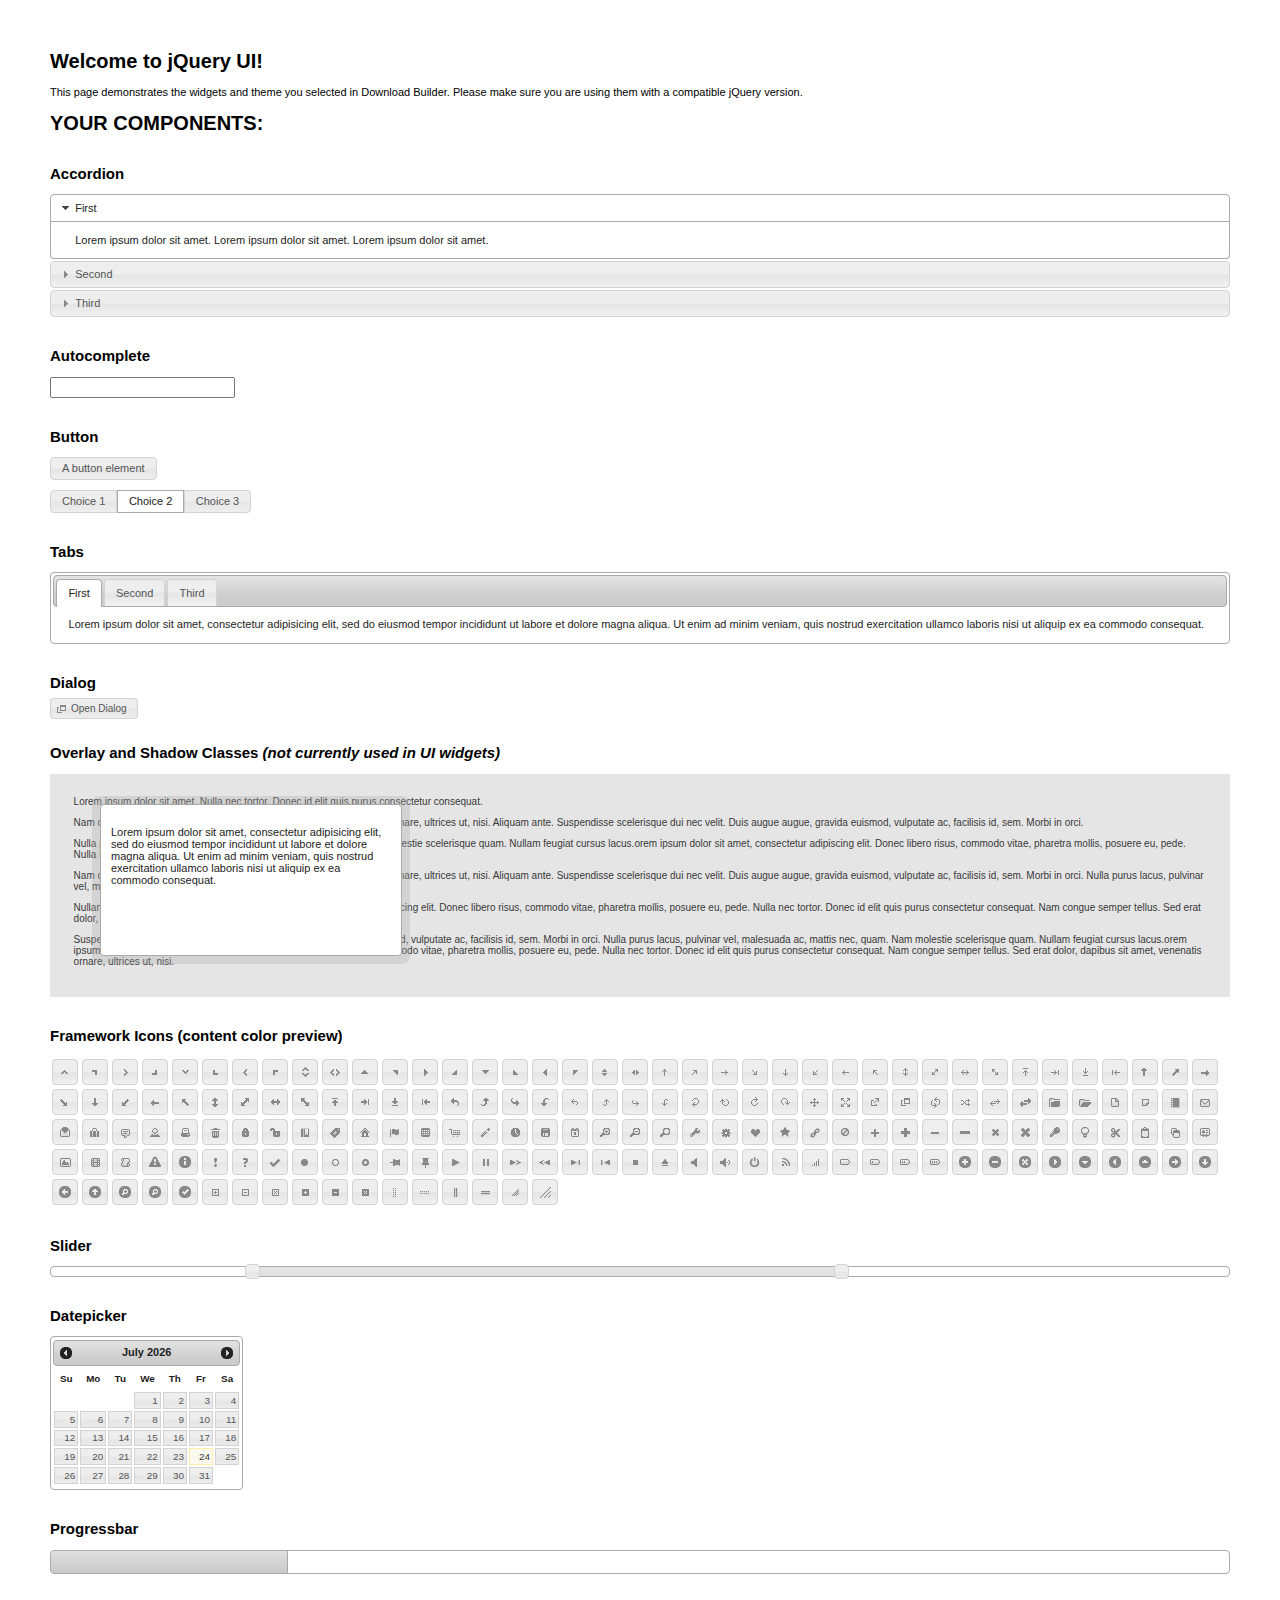
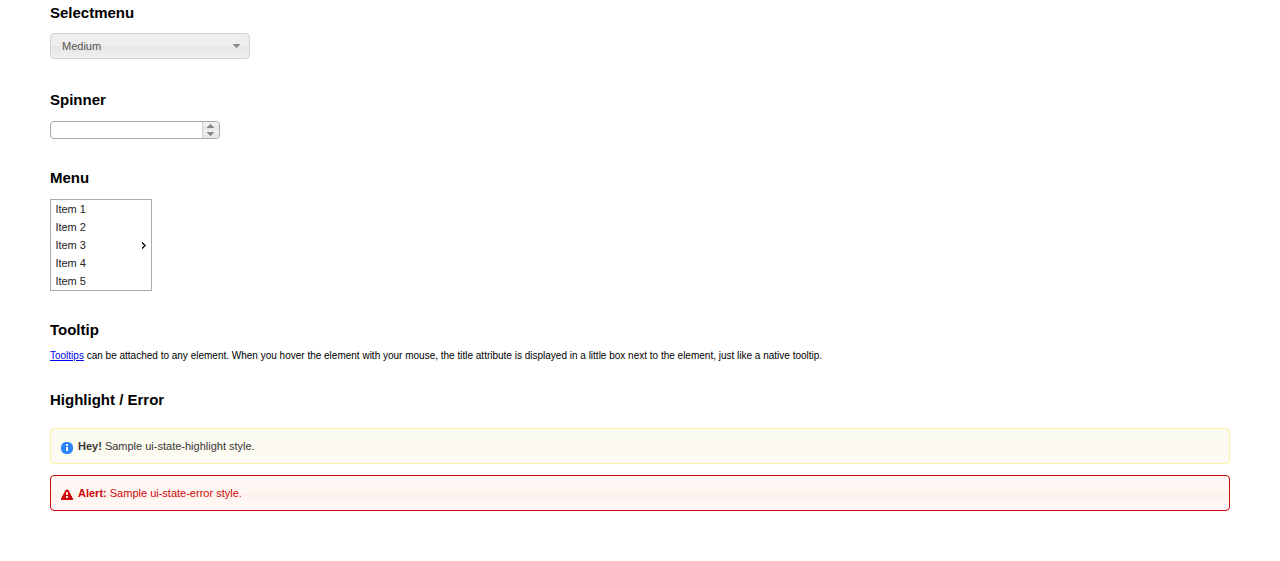
<file: www/jquery-ui/index.html>
<!doctype html>
<html lang="us">
<head>
	<meta charset="utf-8">
	<title>jQuery UI Example Page</title>
	<link href="jquery-ui.css" rel="stylesheet">
	<style>
	body{
		font: 62.5% "Trebuchet MS", sans-serif;
		margin: 50px;
	}
	.demoHeaders {
		margin-top: 2em;
	}
	#dialog-link {
		padding: .4em 1em .4em 20px;
		text-decoration: none;
		position: relative;
	}
	#dialog-link span.ui-icon {
		margin: 0 5px 0 0;
		position: absolute;
		left: .2em;
		top: 50%;
		margin-top: -8px;
	}
	#icons {
		margin: 0;
		padding: 0;
	}
	#icons li {
		margin: 2px;
		position: relative;
		padding: 4px 0;
		cursor: pointer;
		float: left;
		list-style: none;
	}
	#icons span.ui-icon {
		float: left;
		margin: 0 4px;
	}
	.fakewindowcontain .ui-widget-overlay {
		position: absolute;
	}
	select {
		width: 200px;
	}
	</style>
</head>
<body>

<h1>Welcome to jQuery UI!</h1>

<div class="ui-widget">
	<p>This page demonstrates the widgets and theme you selected in Download Builder. Please make sure you are using them with a compatible jQuery version.</p>
</div>

<h1>YOUR COMPONENTS:</h1>


<!-- Accordion -->
<h2 class="demoHeaders">Accordion</h2>
<div id="accordion">
	<h3>First</h3>
	<div>Lorem ipsum dolor sit amet. Lorem ipsum dolor sit amet. Lorem ipsum dolor sit amet.</div>
	<h3>Second</h3>
	<div>Phasellus mattis tincidunt nibh.</div>
	<h3>Third</h3>
	<div>Nam dui erat, auctor a, dignissim quis.</div>
</div>



<!-- Autocomplete -->
<h2 class="demoHeaders">Autocomplete</h2>
<div>
	<input id="autocomplete" title="type &quot;a&quot;">
</div>



<!-- Button -->
<h2 class="demoHeaders">Button</h2>
<button id="button">A button element</button>
<form style="margin-top: 1em;">
	<div id="radioset">
		<input type="radio" id="radio1" name="radio"><label for="radio1">Choice 1</label>
		<input type="radio" id="radio2" name="radio" checked="checked"><label for="radio2">Choice 2</label>
		<input type="radio" id="radio3" name="radio"><label for="radio3">Choice 3</label>
	</div>
</form>



<!-- Tabs -->
<h2 class="demoHeaders">Tabs</h2>
<div id="tabs">
	<ul>
		<li><a href="#tabs-1">First</a></li>
		<li><a href="#tabs-2">Second</a></li>
		<li><a href="#tabs-3">Third</a></li>
	</ul>
	<div id="tabs-1">Lorem ipsum dolor sit amet, consectetur adipisicing elit, sed do eiusmod tempor incididunt ut labore et dolore magna aliqua. Ut enim ad minim veniam, quis nostrud exercitation ullamco laboris nisi ut aliquip ex ea commodo consequat.</div>
	<div id="tabs-2">Phasellus mattis tincidunt nibh. Cras orci urna, blandit id, pretium vel, aliquet ornare, felis. Maecenas scelerisque sem non nisl. Fusce sed lorem in enim dictum bibendum.</div>
	<div id="tabs-3">Nam dui erat, auctor a, dignissim quis, sollicitudin eu, felis. Pellentesque nisi urna, interdum eget, sagittis et, consequat vestibulum, lacus. Mauris porttitor ullamcorper augue.</div>
</div>



<!-- Dialog NOTE: Dialog is not generated by UI in this demo so it can be visually styled in themeroller-->
<h2 class="demoHeaders">Dialog</h2>
<p><a href="#" id="dialog-link" class="ui-state-default ui-corner-all"><span class="ui-icon ui-icon-newwin"></span>Open Dialog</a></p>

<h2 class="demoHeaders">Overlay and Shadow Classes <em>(not currently used in UI widgets)</em></h2>
<div style="position: relative; width: 96%; height: 200px; padding:1% 2%; overflow:hidden;" class="fakewindowcontain">
	<p>Lorem ipsum dolor sit amet,  Nulla nec tortor. Donec id elit quis purus consectetur consequat. </p><p>Nam congue semper tellus. Sed erat dolor, dapibus sit amet, venenatis ornare, ultrices ut, nisi. Aliquam ante. Suspendisse scelerisque dui nec velit. Duis augue augue, gravida euismod, vulputate ac, facilisis id, sem. Morbi in orci. </p><p>Nulla purus lacus, pulvinar vel, malesuada ac, mattis nec, quam. Nam molestie scelerisque quam. Nullam feugiat cursus lacus.orem ipsum dolor sit amet, consectetur adipiscing elit. Donec libero risus, commodo vitae, pharetra mollis, posuere eu, pede. Nulla nec tortor. Donec id elit quis purus consectetur consequat. </p><p>Nam congue semper tellus. Sed erat dolor, dapibus sit amet, venenatis ornare, ultrices ut, nisi. Aliquam ante. Suspendisse scelerisque dui nec velit. Duis augue augue, gravida euismod, vulputate ac, facilisis id, sem. Morbi in orci. Nulla purus lacus, pulvinar vel, malesuada ac, mattis nec, quam. Nam molestie scelerisque quam. </p><p>Nullam feugiat cursus lacus.orem ipsum dolor sit amet, consectetur adipiscing elit. Donec libero risus, commodo vitae, pharetra mollis, posuere eu, pede. Nulla nec tortor. Donec id elit quis purus consectetur consequat. Nam congue semper tellus. Sed erat dolor, dapibus sit amet, venenatis ornare, ultrices ut, nisi. Aliquam ante. </p><p>Suspendisse scelerisque dui nec velit. Duis augue augue, gravida euismod, vulputate ac, facilisis id, sem. Morbi in orci. Nulla purus lacus, pulvinar vel, malesuada ac, mattis nec, quam. Nam molestie scelerisque quam. Nullam feugiat cursus lacus.orem ipsum dolor sit amet, consectetur adipiscing elit. Donec libero risus, commodo vitae, pharetra mollis, posuere eu, pede. Nulla nec tortor. Donec id elit quis purus consectetur consequat. Nam congue semper tellus. Sed erat dolor, dapibus sit amet, venenatis ornare, ultrices ut, nisi. </p>

	<!-- ui-dialog -->
	<div class="ui-overlay"><div class="ui-widget-overlay"></div><div class="ui-widget-shadow ui-corner-all" style="width: 302px; height: 152px; position: absolute; left: 50px; top: 30px;"></div></div>
	<div style="position: absolute; width: 280px; height: 130px;left: 50px; top: 30px; padding: 10px;" class="ui-widget ui-widget-content ui-corner-all">
		<div class="ui-dialog-content ui-widget-content" style="background: none; border: 0;">
			<p>Lorem ipsum dolor sit amet, consectetur adipisicing elit, sed do eiusmod tempor incididunt ut labore et dolore magna aliqua. Ut enim ad minim veniam, quis nostrud exercitation ullamco laboris nisi ut aliquip ex ea commodo consequat.</p>
		</div>
	</div>

</div>

<!-- ui-dialog -->
<div id="dialog" title="Dialog Title">
	<p>Lorem ipsum dolor sit amet, consectetur adipisicing elit, sed do eiusmod tempor incididunt ut labore et dolore magna aliqua. Ut enim ad minim veniam, quis nostrud exercitation ullamco laboris nisi ut aliquip ex ea commodo consequat.</p>
</div>



<h2 class="demoHeaders">Framework Icons (content color preview)</h2>
<ul id="icons" class="ui-widget ui-helper-clearfix">
	<li class="ui-state-default ui-corner-all" title=".ui-icon-carat-1-n"><span class="ui-icon ui-icon-carat-1-n"></span></li>
	<li class="ui-state-default ui-corner-all" title=".ui-icon-carat-1-ne"><span class="ui-icon ui-icon-carat-1-ne"></span></li>
	<li class="ui-state-default ui-corner-all" title=".ui-icon-carat-1-e"><span class="ui-icon ui-icon-carat-1-e"></span></li>
	<li class="ui-state-default ui-corner-all" title=".ui-icon-carat-1-se"><span class="ui-icon ui-icon-carat-1-se"></span></li>
	<li class="ui-state-default ui-corner-all" title=".ui-icon-carat-1-s"><span class="ui-icon ui-icon-carat-1-s"></span></li>
	<li class="ui-state-default ui-corner-all" title=".ui-icon-carat-1-sw"><span class="ui-icon ui-icon-carat-1-sw"></span></li>
	<li class="ui-state-default ui-corner-all" title=".ui-icon-carat-1-w"><span class="ui-icon ui-icon-carat-1-w"></span></li>
	<li class="ui-state-default ui-corner-all" title=".ui-icon-carat-1-nw"><span class="ui-icon ui-icon-carat-1-nw"></span></li>
	<li class="ui-state-default ui-corner-all" title=".ui-icon-carat-2-n-s"><span class="ui-icon ui-icon-carat-2-n-s"></span></li>
	<li class="ui-state-default ui-corner-all" title=".ui-icon-carat-2-e-w"><span class="ui-icon ui-icon-carat-2-e-w"></span></li>
	<li class="ui-state-default ui-corner-all" title=".ui-icon-triangle-1-n"><span class="ui-icon ui-icon-triangle-1-n"></span></li>
	<li class="ui-state-default ui-corner-all" title=".ui-icon-triangle-1-ne"><span class="ui-icon ui-icon-triangle-1-ne"></span></li>
	<li class="ui-state-default ui-corner-all" title=".ui-icon-triangle-1-e"><span class="ui-icon ui-icon-triangle-1-e"></span></li>
	<li class="ui-state-default ui-corner-all" title=".ui-icon-triangle-1-se"><span class="ui-icon ui-icon-triangle-1-se"></span></li>
	<li class="ui-state-default ui-corner-all" title=".ui-icon-triangle-1-s"><span class="ui-icon ui-icon-triangle-1-s"></span></li>
	<li class="ui-state-default ui-corner-all" title=".ui-icon-triangle-1-sw"><span class="ui-icon ui-icon-triangle-1-sw"></span></li>
	<li class="ui-state-default ui-corner-all" title=".ui-icon-triangle-1-w"><span class="ui-icon ui-icon-triangle-1-w"></span></li>
	<li class="ui-state-default ui-corner-all" title=".ui-icon-triangle-1-nw"><span class="ui-icon ui-icon-triangle-1-nw"></span></li>
	<li class="ui-state-default ui-corner-all" title=".ui-icon-triangle-2-n-s"><span class="ui-icon ui-icon-triangle-2-n-s"></span></li>
	<li class="ui-state-default ui-corner-all" title=".ui-icon-triangle-2-e-w"><span class="ui-icon ui-icon-triangle-2-e-w"></span></li>
	<li class="ui-state-default ui-corner-all" title=".ui-icon-arrow-1-n"><span class="ui-icon ui-icon-arrow-1-n"></span></li>
	<li class="ui-state-default ui-corner-all" title=".ui-icon-arrow-1-ne"><span class="ui-icon ui-icon-arrow-1-ne"></span></li>
	<li class="ui-state-default ui-corner-all" title=".ui-icon-arrow-1-e"><span class="ui-icon ui-icon-arrow-1-e"></span></li>
	<li class="ui-state-default ui-corner-all" title=".ui-icon-arrow-1-se"><span class="ui-icon ui-icon-arrow-1-se"></span></li>
	<li class="ui-state-default ui-corner-all" title=".ui-icon-arrow-1-s"><span class="ui-icon ui-icon-arrow-1-s"></span></li>
	<li class="ui-state-default ui-corner-all" title=".ui-icon-arrow-1-sw"><span class="ui-icon ui-icon-arrow-1-sw"></span></li>
	<li class="ui-state-default ui-corner-all" title=".ui-icon-arrow-1-w"><span class="ui-icon ui-icon-arrow-1-w"></span></li>
	<li class="ui-state-default ui-corner-all" title=".ui-icon-arrow-1-nw"><span class="ui-icon ui-icon-arrow-1-nw"></span></li>
	<li class="ui-state-default ui-corner-all" title=".ui-icon-arrow-2-n-s"><span class="ui-icon ui-icon-arrow-2-n-s"></span></li>
	<li class="ui-state-default ui-corner-all" title=".ui-icon-arrow-2-ne-sw"><span class="ui-icon ui-icon-arrow-2-ne-sw"></span></li>
	<li class="ui-state-default ui-corner-all" title=".ui-icon-arrow-2-e-w"><span class="ui-icon ui-icon-arrow-2-e-w"></span></li>
	<li class="ui-state-default ui-corner-all" title=".ui-icon-arrow-2-se-nw"><span class="ui-icon ui-icon-arrow-2-se-nw"></span></li>
	<li class="ui-state-default ui-corner-all" title=".ui-icon-arrowstop-1-n"><span class="ui-icon ui-icon-arrowstop-1-n"></span></li>
	<li class="ui-state-default ui-corner-all" title=".ui-icon-arrowstop-1-e"><span class="ui-icon ui-icon-arrowstop-1-e"></span></li>
	<li class="ui-state-default ui-corner-all" title=".ui-icon-arrowstop-1-s"><span class="ui-icon ui-icon-arrowstop-1-s"></span></li>
	<li class="ui-state-default ui-corner-all" title=".ui-icon-arrowstop-1-w"><span class="ui-icon ui-icon-arrowstop-1-w"></span></li>
	<li class="ui-state-default ui-corner-all" title=".ui-icon-arrowthick-1-n"><span class="ui-icon ui-icon-arrowthick-1-n"></span></li>
	<li class="ui-state-default ui-corner-all" title=".ui-icon-arrowthick-1-ne"><span class="ui-icon ui-icon-arrowthick-1-ne"></span></li>
	<li class="ui-state-default ui-corner-all" title=".ui-icon-arrowthick-1-e"><span class="ui-icon ui-icon-arrowthick-1-e"></span></li>
	<li class="ui-state-default ui-corner-all" title=".ui-icon-arrowthick-1-se"><span class="ui-icon ui-icon-arrowthick-1-se"></span></li>
	<li class="ui-state-default ui-corner-all" title=".ui-icon-arrowthick-1-s"><span class="ui-icon ui-icon-arrowthick-1-s"></span></li>
	<li class="ui-state-default ui-corner-all" title=".ui-icon-arrowthick-1-sw"><span class="ui-icon ui-icon-arrowthick-1-sw"></span></li>
	<li class="ui-state-default ui-corner-all" title=".ui-icon-arrowthick-1-w"><span class="ui-icon ui-icon-arrowthick-1-w"></span></li>
	<li class="ui-state-default ui-corner-all" title=".ui-icon-arrowthick-1-nw"><span class="ui-icon ui-icon-arrowthick-1-nw"></span></li>
	<li class="ui-state-default ui-corner-all" title=".ui-icon-arrowthick-2-n-s"><span class="ui-icon ui-icon-arrowthick-2-n-s"></span></li>
	<li class="ui-state-default ui-corner-all" title=".ui-icon-arrowthick-2-ne-sw"><span class="ui-icon ui-icon-arrowthick-2-ne-sw"></span></li>
	<li class="ui-state-default ui-corner-all" title=".ui-icon-arrowthick-2-e-w"><span class="ui-icon ui-icon-arrowthick-2-e-w"></span></li>
	<li class="ui-state-default ui-corner-all" title=".ui-icon-arrowthick-2-se-nw"><span class="ui-icon ui-icon-arrowthick-2-se-nw"></span></li>
	<li class="ui-state-default ui-corner-all" title=".ui-icon-arrowthickstop-1-n"><span class="ui-icon ui-icon-arrowthickstop-1-n"></span></li>
	<li class="ui-state-default ui-corner-all" title=".ui-icon-arrowthickstop-1-e"><span class="ui-icon ui-icon-arrowthickstop-1-e"></span></li>
	<li class="ui-state-default ui-corner-all" title=".ui-icon-arrowthickstop-1-s"><span class="ui-icon ui-icon-arrowthickstop-1-s"></span></li>
	<li class="ui-state-default ui-corner-all" title=".ui-icon-arrowthickstop-1-w"><span class="ui-icon ui-icon-arrowthickstop-1-w"></span></li>
	<li class="ui-state-default ui-corner-all" title=".ui-icon-arrowreturnthick-1-w"><span class="ui-icon ui-icon-arrowreturnthick-1-w"></span></li>
	<li class="ui-state-default ui-corner-all" title=".ui-icon-arrowreturnthick-1-n"><span class="ui-icon ui-icon-arrowreturnthick-1-n"></span></li>
	<li class="ui-state-default ui-corner-all" title=".ui-icon-arrowreturnthick-1-e"><span class="ui-icon ui-icon-arrowreturnthick-1-e"></span></li>
	<li class="ui-state-default ui-corner-all" title=".ui-icon-arrowreturnthick-1-s"><span class="ui-icon ui-icon-arrowreturnthick-1-s"></span></li>
	<li class="ui-state-default ui-corner-all" title=".ui-icon-arrowreturn-1-w"><span class="ui-icon ui-icon-arrowreturn-1-w"></span></li>
	<li class="ui-state-default ui-corner-all" title=".ui-icon-arrowreturn-1-n"><span class="ui-icon ui-icon-arrowreturn-1-n"></span></li>
	<li class="ui-state-default ui-corner-all" title=".ui-icon-arrowreturn-1-e"><span class="ui-icon ui-icon-arrowreturn-1-e"></span></li>
	<li class="ui-state-default ui-corner-all" title=".ui-icon-arrowreturn-1-s"><span class="ui-icon ui-icon-arrowreturn-1-s"></span></li>
	<li class="ui-state-default ui-corner-all" title=".ui-icon-arrowrefresh-1-w"><span class="ui-icon ui-icon-arrowrefresh-1-w"></span></li>
	<li class="ui-state-default ui-corner-all" title=".ui-icon-arrowrefresh-1-n"><span class="ui-icon ui-icon-arrowrefresh-1-n"></span></li>
	<li class="ui-state-default ui-corner-all" title=".ui-icon-arrowrefresh-1-e"><span class="ui-icon ui-icon-arrowrefresh-1-e"></span></li>
	<li class="ui-state-default ui-corner-all" title=".ui-icon-arrowrefresh-1-s"><span class="ui-icon ui-icon-arrowrefresh-1-s"></span></li>
	<li class="ui-state-default ui-corner-all" title=".ui-icon-arrow-4"><span class="ui-icon ui-icon-arrow-4"></span></li>
	<li class="ui-state-default ui-corner-all" title=".ui-icon-arrow-4-diag"><span class="ui-icon ui-icon-arrow-4-diag"></span></li>
	<li class="ui-state-default ui-corner-all" title=".ui-icon-extlink"><span class="ui-icon ui-icon-extlink"></span></li>
	<li class="ui-state-default ui-corner-all" title=".ui-icon-newwin"><span class="ui-icon ui-icon-newwin"></span></li>
	<li class="ui-state-default ui-corner-all" title=".ui-icon-refresh"><span class="ui-icon ui-icon-refresh"></span></li>
	<li class="ui-state-default ui-corner-all" title=".ui-icon-shuffle"><span class="ui-icon ui-icon-shuffle"></span></li>
	<li class="ui-state-default ui-corner-all" title=".ui-icon-transfer-e-w"><span class="ui-icon ui-icon-transfer-e-w"></span></li>
	<li class="ui-state-default ui-corner-all" title=".ui-icon-transferthick-e-w"><span class="ui-icon ui-icon-transferthick-e-w"></span></li>
	<li class="ui-state-default ui-corner-all" title=".ui-icon-folder-collapsed"><span class="ui-icon ui-icon-folder-collapsed"></span></li>
	<li class="ui-state-default ui-corner-all" title=".ui-icon-folder-open"><span class="ui-icon ui-icon-folder-open"></span></li>
	<li class="ui-state-default ui-corner-all" title=".ui-icon-document"><span class="ui-icon ui-icon-document"></span></li>
	<li class="ui-state-default ui-corner-all" title=".ui-icon-document-b"><span class="ui-icon ui-icon-document-b"></span></li>
	<li class="ui-state-default ui-corner-all" title=".ui-icon-note"><span class="ui-icon ui-icon-note"></span></li>
	<li class="ui-state-default ui-corner-all" title=".ui-icon-mail-closed"><span class="ui-icon ui-icon-mail-closed"></span></li>
	<li class="ui-state-default ui-corner-all" title=".ui-icon-mail-open"><span class="ui-icon ui-icon-mail-open"></span></li>
	<li class="ui-state-default ui-corner-all" title=".ui-icon-suitcase"><span class="ui-icon ui-icon-suitcase"></span></li>
	<li class="ui-state-default ui-corner-all" title=".ui-icon-comment"><span class="ui-icon ui-icon-comment"></span></li>
	<li class="ui-state-default ui-corner-all" title=".ui-icon-person"><span class="ui-icon ui-icon-person"></span></li>
	<li class="ui-state-default ui-corner-all" title=".ui-icon-print"><span class="ui-icon ui-icon-print"></span></li>
	<li class="ui-state-default ui-corner-all" title=".ui-icon-trash"><span class="ui-icon ui-icon-trash"></span></li>
	<li class="ui-state-default ui-corner-all" title=".ui-icon-locked"><span class="ui-icon ui-icon-locked"></span></li>
	<li class="ui-state-default ui-corner-all" title=".ui-icon-unlocked"><span class="ui-icon ui-icon-unlocked"></span></li>
	<li class="ui-state-default ui-corner-all" title=".ui-icon-bookmark"><span class="ui-icon ui-icon-bookmark"></span></li>
	<li class="ui-state-default ui-corner-all" title=".ui-icon-tag"><span class="ui-icon ui-icon-tag"></span></li>
	<li class="ui-state-default ui-corner-all" title=".ui-icon-home"><span class="ui-icon ui-icon-home"></span></li>
	<li class="ui-state-default ui-corner-all" title=".ui-icon-flag"><span class="ui-icon ui-icon-flag"></span></li>
	<li class="ui-state-default ui-corner-all" title=".ui-icon-calculator"><span class="ui-icon ui-icon-calculator"></span></li>
	<li class="ui-state-default ui-corner-all" title=".ui-icon-cart"><span class="ui-icon ui-icon-cart"></span></li>
	<li class="ui-state-default ui-corner-all" title=".ui-icon-pencil"><span class="ui-icon ui-icon-pencil"></span></li>
	<li class="ui-state-default ui-corner-all" title=".ui-icon-clock"><span class="ui-icon ui-icon-clock"></span></li>
	<li class="ui-state-default ui-corner-all" title=".ui-icon-disk"><span class="ui-icon ui-icon-disk"></span></li>
	<li class="ui-state-default ui-corner-all" title=".ui-icon-calendar"><span class="ui-icon ui-icon-calendar"></span></li>
	<li class="ui-state-default ui-corner-all" title=".ui-icon-zoomin"><span class="ui-icon ui-icon-zoomin"></span></li>
	<li class="ui-state-default ui-corner-all" title=".ui-icon-zoomout"><span class="ui-icon ui-icon-zoomout"></span></li>
	<li class="ui-state-default ui-corner-all" title=".ui-icon-search"><span class="ui-icon ui-icon-search"></span></li>
	<li class="ui-state-default ui-corner-all" title=".ui-icon-wrench"><span class="ui-icon ui-icon-wrench"></span></li>
	<li class="ui-state-default ui-corner-all" title=".ui-icon-gear"><span class="ui-icon ui-icon-gear"></span></li>
	<li class="ui-state-default ui-corner-all" title=".ui-icon-heart"><span class="ui-icon ui-icon-heart"></span></li>
	<li class="ui-state-default ui-corner-all" title=".ui-icon-star"><span class="ui-icon ui-icon-star"></span></li>
	<li class="ui-state-default ui-corner-all" title=".ui-icon-link"><span class="ui-icon ui-icon-link"></span></li>
	<li class="ui-state-default ui-corner-all" title=".ui-icon-cancel"><span class="ui-icon ui-icon-cancel"></span></li>
	<li class="ui-state-default ui-corner-all" title=".ui-icon-plus"><span class="ui-icon ui-icon-plus"></span></li>
	<li class="ui-state-default ui-corner-all" title=".ui-icon-plusthick"><span class="ui-icon ui-icon-plusthick"></span></li>
	<li class="ui-state-default ui-corner-all" title=".ui-icon-minus"><span class="ui-icon ui-icon-minus"></span></li>
	<li class="ui-state-default ui-corner-all" title=".ui-icon-minusthick"><span class="ui-icon ui-icon-minusthick"></span></li>
	<li class="ui-state-default ui-corner-all" title=".ui-icon-close"><span class="ui-icon ui-icon-close"></span></li>
	<li class="ui-state-default ui-corner-all" title=".ui-icon-closethick"><span class="ui-icon ui-icon-closethick"></span></li>
	<li class="ui-state-default ui-corner-all" title=".ui-icon-key"><span class="ui-icon ui-icon-key"></span></li>
	<li class="ui-state-default ui-corner-all" title=".ui-icon-lightbulb"><span class="ui-icon ui-icon-lightbulb"></span></li>
	<li class="ui-state-default ui-corner-all" title=".ui-icon-scissors"><span class="ui-icon ui-icon-scissors"></span></li>
	<li class="ui-state-default ui-corner-all" title=".ui-icon-clipboard"><span class="ui-icon ui-icon-clipboard"></span></li>
	<li class="ui-state-default ui-corner-all" title=".ui-icon-copy"><span class="ui-icon ui-icon-copy"></span></li>
	<li class="ui-state-default ui-corner-all" title=".ui-icon-contact"><span class="ui-icon ui-icon-contact"></span></li>
	<li class="ui-state-default ui-corner-all" title=".ui-icon-image"><span class="ui-icon ui-icon-image"></span></li>
	<li class="ui-state-default ui-corner-all" title=".ui-icon-video"><span class="ui-icon ui-icon-video"></span></li>
	<li class="ui-state-default ui-corner-all" title=".ui-icon-script"><span class="ui-icon ui-icon-script"></span></li>
	<li class="ui-state-default ui-corner-all" title=".ui-icon-alert"><span class="ui-icon ui-icon-alert"></span></li>
	<li class="ui-state-default ui-corner-all" title=".ui-icon-info"><span class="ui-icon ui-icon-info"></span></li>
	<li class="ui-state-default ui-corner-all" title=".ui-icon-notice"><span class="ui-icon ui-icon-notice"></span></li>
	<li class="ui-state-default ui-corner-all" title=".ui-icon-help"><span class="ui-icon ui-icon-help"></span></li>
	<li class="ui-state-default ui-corner-all" title=".ui-icon-check"><span class="ui-icon ui-icon-check"></span></li>
	<li class="ui-state-default ui-corner-all" title=".ui-icon-bullet"><span class="ui-icon ui-icon-bullet"></span></li>
	<li class="ui-state-default ui-corner-all" title=".ui-icon-radio-off"><span class="ui-icon ui-icon-radio-off"></span></li>
	<li class="ui-state-default ui-corner-all" title=".ui-icon-radio-on"><span class="ui-icon ui-icon-radio-on"></span></li>
	<li class="ui-state-default ui-corner-all" title=".ui-icon-pin-w"><span class="ui-icon ui-icon-pin-w"></span></li>
	<li class="ui-state-default ui-corner-all" title=".ui-icon-pin-s"><span class="ui-icon ui-icon-pin-s"></span></li>
	<li class="ui-state-default ui-corner-all" title=".ui-icon-play"><span class="ui-icon ui-icon-play"></span></li>
	<li class="ui-state-default ui-corner-all" title=".ui-icon-pause"><span class="ui-icon ui-icon-pause"></span></li>
	<li class="ui-state-default ui-corner-all" title=".ui-icon-seek-next"><span class="ui-icon ui-icon-seek-next"></span></li>
	<li class="ui-state-default ui-corner-all" title=".ui-icon-seek-prev"><span class="ui-icon ui-icon-seek-prev"></span></li>
	<li class="ui-state-default ui-corner-all" title=".ui-icon-seek-end"><span class="ui-icon ui-icon-seek-end"></span></li>
	<li class="ui-state-default ui-corner-all" title=".ui-icon-seek-first"><span class="ui-icon ui-icon-seek-first"></span></li>
	<li class="ui-state-default ui-corner-all" title=".ui-icon-stop"><span class="ui-icon ui-icon-stop"></span></li>
	<li class="ui-state-default ui-corner-all" title=".ui-icon-eject"><span class="ui-icon ui-icon-eject"></span></li>
	<li class="ui-state-default ui-corner-all" title=".ui-icon-volume-off"><span class="ui-icon ui-icon-volume-off"></span></li>
	<li class="ui-state-default ui-corner-all" title=".ui-icon-volume-on"><span class="ui-icon ui-icon-volume-on"></span></li>
	<li class="ui-state-default ui-corner-all" title=".ui-icon-power"><span class="ui-icon ui-icon-power"></span></li>
	<li class="ui-state-default ui-corner-all" title=".ui-icon-signal-diag"><span class="ui-icon ui-icon-signal-diag"></span></li>
	<li class="ui-state-default ui-corner-all" title=".ui-icon-signal"><span class="ui-icon ui-icon-signal"></span></li>
	<li class="ui-state-default ui-corner-all" title=".ui-icon-battery-0"><span class="ui-icon ui-icon-battery-0"></span></li>
	<li class="ui-state-default ui-corner-all" title=".ui-icon-battery-1"><span class="ui-icon ui-icon-battery-1"></span></li>
	<li class="ui-state-default ui-corner-all" title=".ui-icon-battery-2"><span class="ui-icon ui-icon-battery-2"></span></li>
	<li class="ui-state-default ui-corner-all" title=".ui-icon-battery-3"><span class="ui-icon ui-icon-battery-3"></span></li>
	<li class="ui-state-default ui-corner-all" title=".ui-icon-circle-plus"><span class="ui-icon ui-icon-circle-plus"></span></li>
	<li class="ui-state-default ui-corner-all" title=".ui-icon-circle-minus"><span class="ui-icon ui-icon-circle-minus"></span></li>
	<li class="ui-state-default ui-corner-all" title=".ui-icon-circle-close"><span class="ui-icon ui-icon-circle-close"></span></li>
	<li class="ui-state-default ui-corner-all" title=".ui-icon-circle-triangle-e"><span class="ui-icon ui-icon-circle-triangle-e"></span></li>
	<li class="ui-state-default ui-corner-all" title=".ui-icon-circle-triangle-s"><span class="ui-icon ui-icon-circle-triangle-s"></span></li>
	<li class="ui-state-default ui-corner-all" title=".ui-icon-circle-triangle-w"><span class="ui-icon ui-icon-circle-triangle-w"></span></li>
	<li class="ui-state-default ui-corner-all" title=".ui-icon-circle-triangle-n"><span class="ui-icon ui-icon-circle-triangle-n"></span></li>
	<li class="ui-state-default ui-corner-all" title=".ui-icon-circle-arrow-e"><span class="ui-icon ui-icon-circle-arrow-e"></span></li>
	<li class="ui-state-default ui-corner-all" title=".ui-icon-circle-arrow-s"><span class="ui-icon ui-icon-circle-arrow-s"></span></li>
	<li class="ui-state-default ui-corner-all" title=".ui-icon-circle-arrow-w"><span class="ui-icon ui-icon-circle-arrow-w"></span></li>
	<li class="ui-state-default ui-corner-all" title=".ui-icon-circle-arrow-n"><span class="ui-icon ui-icon-circle-arrow-n"></span></li>
	<li class="ui-state-default ui-corner-all" title=".ui-icon-circle-zoomin"><span class="ui-icon ui-icon-circle-zoomin"></span></li>
	<li class="ui-state-default ui-corner-all" title=".ui-icon-circle-zoomout"><span class="ui-icon ui-icon-circle-zoomout"></span></li>
	<li class="ui-state-default ui-corner-all" title=".ui-icon-circle-check"><span class="ui-icon ui-icon-circle-check"></span></li>
	<li class="ui-state-default ui-corner-all" title=".ui-icon-circlesmall-plus"><span class="ui-icon ui-icon-circlesmall-plus"></span></li>
	<li class="ui-state-default ui-corner-all" title=".ui-icon-circlesmall-minus"><span class="ui-icon ui-icon-circlesmall-minus"></span></li>
	<li class="ui-state-default ui-corner-all" title=".ui-icon-circlesmall-close"><span class="ui-icon ui-icon-circlesmall-close"></span></li>
	<li class="ui-state-default ui-corner-all" title=".ui-icon-squaresmall-plus"><span class="ui-icon ui-icon-squaresmall-plus"></span></li>
	<li class="ui-state-default ui-corner-all" title=".ui-icon-squaresmall-minus"><span class="ui-icon ui-icon-squaresmall-minus"></span></li>
	<li class="ui-state-default ui-corner-all" title=".ui-icon-squaresmall-close"><span class="ui-icon ui-icon-squaresmall-close"></span></li>
	<li class="ui-state-default ui-corner-all" title=".ui-icon-grip-dotted-vertical"><span class="ui-icon ui-icon-grip-dotted-vertical"></span></li>
	<li class="ui-state-default ui-corner-all" title=".ui-icon-grip-dotted-horizontal"><span class="ui-icon ui-icon-grip-dotted-horizontal"></span></li>
	<li class="ui-state-default ui-corner-all" title=".ui-icon-grip-solid-vertical"><span class="ui-icon ui-icon-grip-solid-vertical"></span></li>
	<li class="ui-state-default ui-corner-all" title=".ui-icon-grip-solid-horizontal"><span class="ui-icon ui-icon-grip-solid-horizontal"></span></li>
	<li class="ui-state-default ui-corner-all" title=".ui-icon-gripsmall-diagonal-se"><span class="ui-icon ui-icon-gripsmall-diagonal-se"></span></li>
	<li class="ui-state-default ui-corner-all" title=".ui-icon-grip-diagonal-se"><span class="ui-icon ui-icon-grip-diagonal-se"></span></li>
</ul>


<!-- Slider -->
<h2 class="demoHeaders">Slider</h2>
<div id="slider"></div>



<!-- Datepicker -->
<h2 class="demoHeaders">Datepicker</h2>
<div id="datepicker"></div>



<!-- Progressbar -->
<h2 class="demoHeaders">Progressbar</h2>
<div id="progressbar"></div>



<!-- Progressbar -->
<h2 class="demoHeaders">Selectmenu</h2>
<select id="selectmenu">
	<option>Slower</option>
	<option>Slow</option>
	<option selected="selected">Medium</option>
	<option>Fast</option>
	<option>Faster</option>
</select>



<!-- Spinner -->
<h2 class="demoHeaders">Spinner</h2>
<input id="spinner">



<!-- Menu -->
<h2 class="demoHeaders">Menu</h2>
<ul style="width:100px;" id="menu">
	<li>Item 1</li>
	<li>Item 2</li>
	<li>Item 3
		<ul>
			<li>Item 3-1</li>
			<li>Item 3-2</li>
			<li>Item 3-3</li>
			<li>Item 3-4</li>
			<li>Item 3-5</li>
		</ul>
	</li>
	<li>Item 4</li>
	<li>Item 5</li>
</ul>



<!-- Tooltip -->
<h2 class="demoHeaders">Tooltip</h2>
<p id="tooltip">
	<a href="#" title="That&apos;s what this widget is">Tooltips</a> can be attached to any element. When you hover
the element with your mouse, the title attribute is displayed in a little box next to the element, just like a native tooltip.
</p>


<!-- Highlight / Error -->
<h2 class="demoHeaders">Highlight / Error</h2>
<div class="ui-widget">
	<div class="ui-state-highlight ui-corner-all" style="margin-top: 20px; padding: 0 .7em;">
		<p><span class="ui-icon ui-icon-info" style="float: left; margin-right: .3em;"></span>
		<strong>Hey!</strong> Sample ui-state-highlight style.</p>
	</div>
</div>
<br>
<div class="ui-widget">
	<div class="ui-state-error ui-corner-all" style="padding: 0 .7em;">
		<p><span class="ui-icon ui-icon-alert" style="float: left; margin-right: .3em;"></span>
		<strong>Alert:</strong> Sample ui-state-error style.</p>
	</div>
</div>

<script src="external/jquery/jquery.js"></script>
<script src="jquery-ui.js"></script>
<script>

$( "#accordion" ).accordion();



var availableTags = [
	"ActionScript",
	"AppleScript",
	"Asp",
	"BASIC",
	"C",
	"C++",
	"Clojure",
	"COBOL",
	"ColdFusion",
	"Erlang",
	"Fortran",
	"Groovy",
	"Haskell",
	"Java",
	"JavaScript",
	"Lisp",
	"Perl",
	"PHP",
	"Python",
	"Ruby",
	"Scala",
	"Scheme"
];
$( "#autocomplete" ).autocomplete({
	source: availableTags
});



$( "#button" ).button();
$( "#radioset" ).buttonset();



$( "#tabs" ).tabs();



$( "#dialog" ).dialog({
	autoOpen: false,
	width: 400,
	buttons: [
		{
			text: "Ok",
			click: function() {
				$( this ).dialog( "close" );
			}
		},
		{
			text: "Cancel",
			click: function() {
				$( this ).dialog( "close" );
			}
		}
	]
});

// Link to open the dialog
$( "#dialog-link" ).click(function( event ) {
	$( "#dialog" ).dialog( "open" );
	event.preventDefault();
});



$( "#datepicker" ).datepicker({
	inline: true
});



$( "#slider" ).slider({
	range: true,
	values: [ 17, 67 ]
});



$( "#progressbar" ).progressbar({
	value: 20
});



$( "#spinner" ).spinner();



$( "#menu" ).menu();



$( "#tooltip" ).tooltip();



$( "#selectmenu" ).selectmenu();


// Hover states on the static widgets
$( "#dialog-link, #icons li" ).hover(
	function() {
		$( this ).addClass( "ui-state-hover" );
	},
	function() {
		$( this ).removeClass( "ui-state-hover" );
	}
);
</script>
</body>
</html>
</file>
